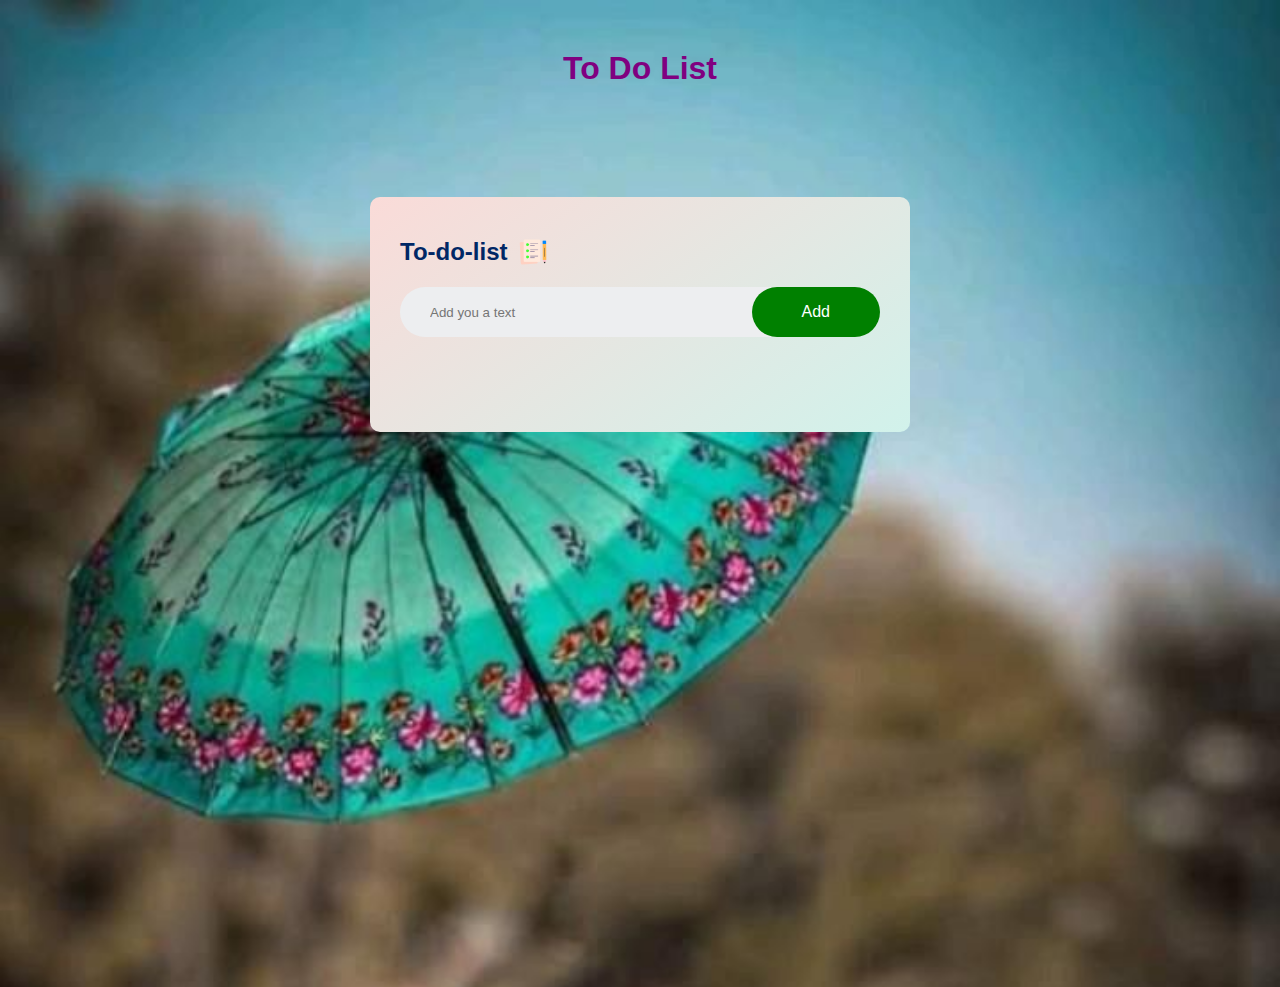
<file: Task4/index.html>
<!DOCTYPE html>
<html lang="en">
<head>
    <meta charset="UTF-8">
    <meta name="viewport" content="width=device-width, initial-scale=1.0">
    <title>To Do list</title>
    <link rel="stylesheet" href="style.css">
</head>
<body>
    <h1>To Do List</h1>
    <div class="container">
        <div class="todo-app">
        <h2>To-do-list<img src="icon.png"></h2>
        
        <div class="row">
            <input type="text" id="input-box" placeholder="Add you a text">
            <button onclick="addTask()">Add</button>
        </div>
        <ul id="list-container">
        <!---<li class="checked">List 1</li>
            <li>List 2</li>
            <li>List 3</li>---->
        
        </ul>
    </div>
    </div>
    <script src="script.js">
        
    </script>
</body>
</html>
</file>
<file: Task4/style.css>
*{
    margin:0;
    padding:0;
    box-sizing:border-box;
    cursor:pointer;
    font-family:sans-serif;
    }
    h1{
        margin-top:50px;
        color:Purple;
        text-align:center;
    }
    body{
        background-image: url(bg.jpg);
        background-repeat: no-repeat, repeat;
        background-size: cover;
    }
    .container{
        width:100%;
        min-height:100vh;
       /* background:linear-gradient(135deg,#153677,#4e085f);*/
        
        padding:10px;
    }
    .todo-app{
        width:100%;
        max-width:540px;
        /*background:#fff;*/
        background:linear-gradient(145deg,#FADBD8 ,#D1F2EB );
        margin:100px auto 20px;
        padding:40px 30px 70px;
        border-radius:10px;
    }
    .todo-app h2{
        color:#002765;
        display:flex;
        align-items:center;
        margin-bottom:20px;
    }
    .todo-app h2 img{
        width:30px;
        margin-left:10px;
    } 
    
    .row{
        display:flex;
        align-items: center;
        justify-content: space-between;
        background:#edeef0;
        border-radius:30px;
        padding-left: 20px;
        margin-bottom: 25px;
    }
    input{
        flex:1;
        border:none;
        outline:none;
        background:transparent;
        padding:10px;
        font-weight:14px;

    }
    button{
        border:none;
        outline:none;
        padding:16px 50px;
        background:green;
        color:#fff;
        font-size:16px;
        cursor:ponter;
        border-radius:40px;

    }
    ul li{
        list-style: none;
        font-style:17px;
        padding:12px 8px 12px 50px;
        user-select: none;
        cursor:pointer;
        position:relative;

    }
    ul li::before{
        content: '';
        position:absolute;
        height:28px;
        width:28px;
        border-radius:50%;
        background-image: url(unchecked.png);
        background-size: cover;
        background-position: center;
        top:12px;
        left:8px;

    }
    ul li.checked{
        color:#283747;
        text-decoration: line-through;
    }
    ul li.checked::before{
        background-image: url(checked.png);
    }
ul li span{
    position:absolute;
    right:0;
    top:5px;
    width:40px;
    height:40px;
    font-size:22px;
    color:#555;
    line-height:40px;
    text-align:center;
    border-radius:50px;
    
}
ul li span:hover{
    background: orange;
}
</file>
